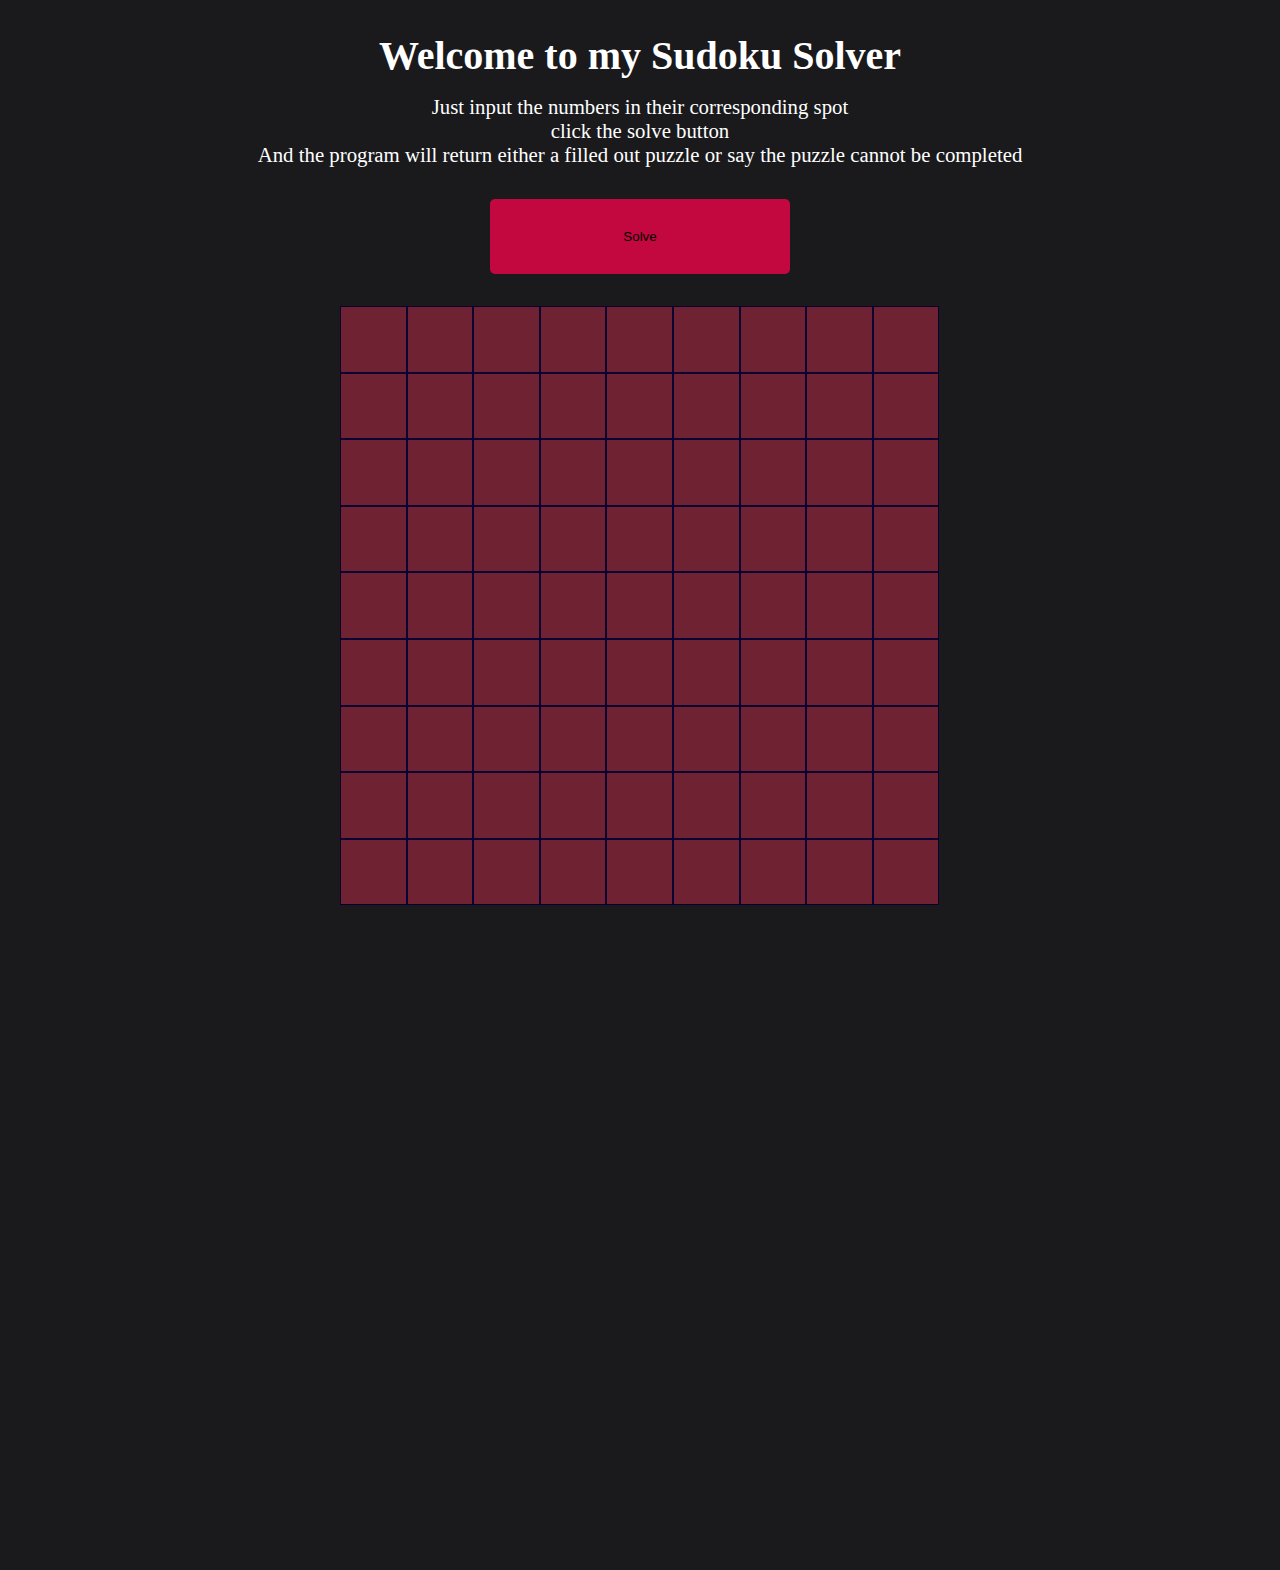
<file: sudokuV2/index.html>
<!DOCTYPE html>
<html lang="en">
<head>
    <meta charset="UTF-8">
    <meta http-equiv="X-UA-Compatible" content="IE=edge">
    <meta name="viewport" content="width=device-width, initial-scale=1.0">
    <title>Sudoku</title>
    <link rel="stylesheet" href="style2.css">
</head>
<body>

    <section class="masthead">
        <h1>Welcome to my Sudoku Solver</h1>
        <p>Just input the numbers in their corresponding spot <br> click the solve button <br> And the program will return either a filled out puzzle or say the puzzle cannot be completed</p>
    </section>
    
    <button id="solve">
        Solve
    </button>
    <section id="board"></section>

    <section id="solved"></section>

    <script src="app.js"></script>
</body>
</html>
</file>
<file: sudokuV2/style2.css>
*{
    margin: 0;
    padding: 0;
    box-sizing: border-box;
    align-items: center;
}

body{
  background-color: #1a1a1d;
  color: #fff
}


.masthead {
  text-align: center;
  /* line-height: 1.6rem; */
}

.masthead h1{
  margin-top: 2rem;
  margin-bottom: 1rem;
  font-size: 2.5rem;
}

.masthead p {
  font-size: 1.3rem;
}

button#solve {
  display: block;
  margin: 2rem auto;
  height: 75px;
  width: 300px;
  background-color: #c3073f;
  border: none;
  border-radius: 5px;
}


#board {
    padding:  0;
    margin: auto;
    width: 600px;
    height: 600px;
    /* border: 1px solid #379683; */
}


#board input{
    color: #fff;
    height:66.6px;
    width: 66.6px;
    text-align: center;
    font-size: 2rem;
    background-color: #6f2232;
    border: 1px solid #0c0032 ;

}

.right-border{
    border-right: 1px solid black;
  }
  
  .bottomBorder{
    border-bottom: 1px solid black;
  }

  .tile {
    border: 1px solid black;
    width: 66.6px;
    height: 66.6px;
    text-align: center;
    margin: 0px;
    vertical-align: middle;
    font-size: 40px;
  }

  #solved {
    padding-top: 5rem;
    margin-top: 10px;
    display: flex;
    flex-wrap: wrap;
    justify-content: center;
    align-content: flex-start;
    width: 600px;
    height: 600px;
    margin: 2em auto;
  }

  #solved p{
    background-color: #4e4e50;
  }
</file>
